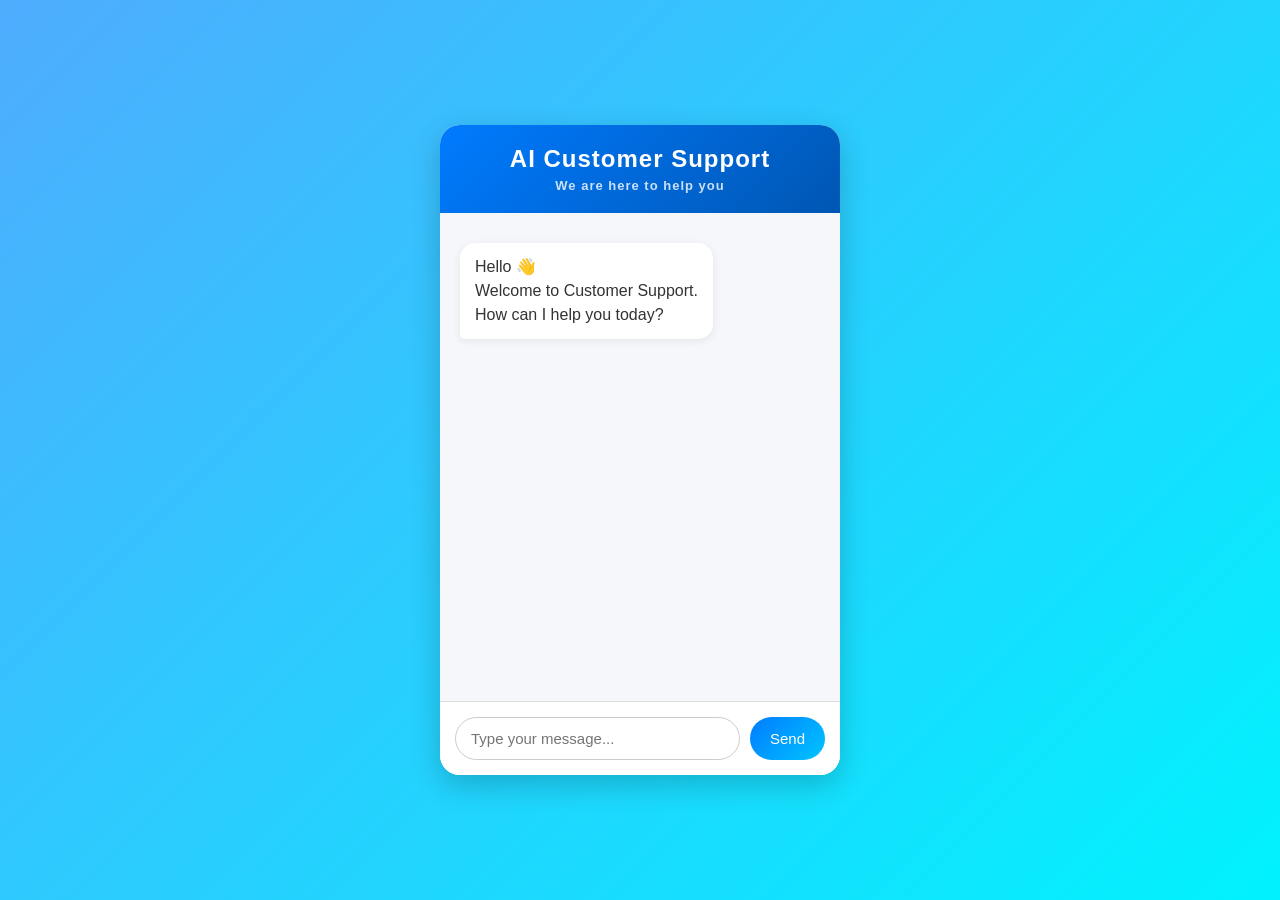
<file: LP2/4-Chatbot/index.html>
<!DOCTYPE html>
<html lang="en">
<head>
  <meta charset="UTF-8" />
  <meta name="viewport" content="width=device-width, initial-scale=1.0"/>
  <title>Customer Support Chatbot</title>

  <link rel="stylesheet" href="style.css">
</head>

<body>

<div class="chat-container">

  <div class="chat-header">
    AI Customer Support

    <div class="chat-subtitle">
      We are here to help you
    </div>
  </div>

  <div class="chat-box" id="chatBox">

    <div class="bot-message">
      Hello 👋 <br>
      Welcome to Customer Support. <br>
      How can I help you today?
    </div>

  </div>

  <div class="input-area">
    <input type="text" id="userInput" placeholder="Type your message...">

    <button onclick="sendMessage()">
      Send
    </button>
  </div>

</div>

<script src="script.js"></script>

</body>
</html>
</file>
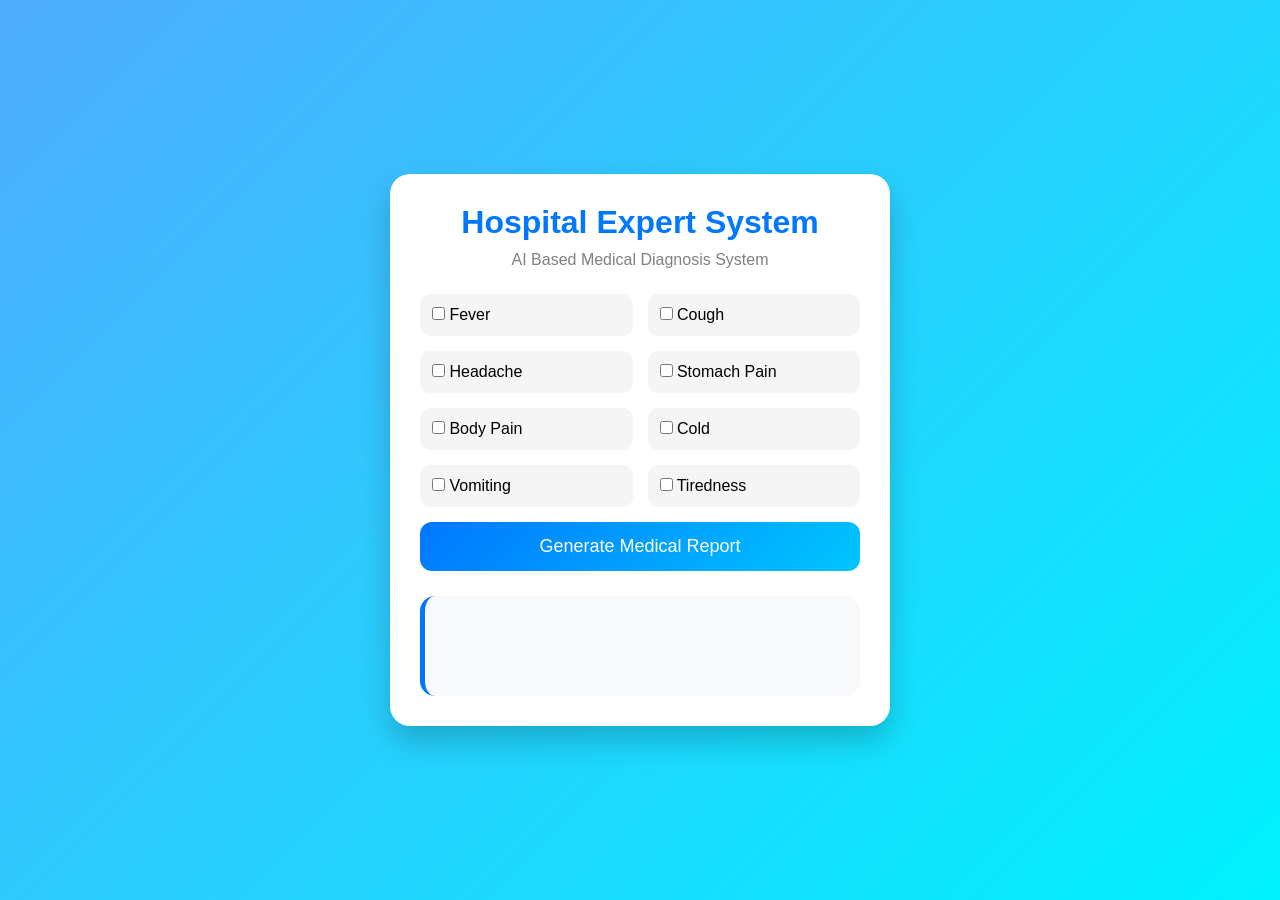
<file: LP2/UI_ExpertSystem/index.html>
<!DOCTYPE html>
<html lang="en">
<head>
    <meta charset="UTF-8">
    <meta name="viewport"
          content="width=device-width, initial-scale=1.0">

    <title>Hospital Expert System</title>

    <link rel="stylesheet" href="style.css">
</head>

<body>

<div class="container">

    <div class="header">
        <h1>Hospital Expert System</h1>
        <p>AI Based Medical Diagnosis System</p>
    </div>

    <div class="form">

        <label>
            <input type="checkbox" id="fever">
            Fever
        </label>

        <label>
            <input type="checkbox" id="cough">
            Cough
        </label>

        <label>
            <input type="checkbox" id="headache">
            Headache
        </label>

        <label>
            <input type="checkbox" id="stomach">
            Stomach Pain
        </label>

        <label>
            <input type="checkbox" id="bodyPain">
            Body Pain
        </label>

        <label>
            <input type="checkbox" id="cold">
            Cold
        </label>

        <label>
            <input type="checkbox" id="vomiting">
            Vomiting
        </label>

        <label>
            <input type="checkbox" id="tiredness">
            Tiredness
        </label>

        <button onclick="checkDisease()">
            Generate Medical Report
        </button>

    </div>

    <div id="result"></div>

</div>

<script src="script.js"></script>

</body>
</html>
</file>
<file: LP2/4-Chatbot/style.css>
*{
    margin:0;
    padding:0;
    box-sizing:border-box;
    font-family:Arial, sans-serif;
}

body{
    height:100vh;
    display:flex;
    justify-content:center;
    align-items:center;
    background:linear-gradient(135deg,#4facfe,#00f2fe);
}

.chat-container{
    width:400px;
    height:650px;
    background:white;
    border-radius:20px;
    overflow:hidden;
    box-shadow:0 10px 30px rgba(0,0,0,0.2);
    display:flex;
    flex-direction:column;
}

.chat-header{
    background:linear-gradient(135deg,#007bff,#0056b3);
    color:white;
    padding:20px;
    text-align:center;
    font-size:24px;
    font-weight:bold;
    letter-spacing:1px;
}

.chat-subtitle{
    font-size:13px;
    margin-top:5px;
    opacity:0.8;
}

.chat-box{
    flex:1;
    padding:20px;
    overflow-y:auto;
    background:#f5f7fb;
    display:flex;
    flex-direction:column;
}

.bot-message,
.user-message{
    max-width:80%;
    padding:12px 15px;
    margin:10px 0;
    border-radius:15px;
    line-height:1.5;
    animation:fadeIn 0.3s ease;
}

.bot-message{
    background:white;
    color:#333;
    align-self:flex-start;
    border-bottom-left-radius:5px;
    box-shadow:0 2px 8px rgba(0,0,0,0.08);
}

.user-message{
    background:linear-gradient(135deg,#007bff,#00c6ff);
    color:white;
    align-self:flex-end;
    border-bottom-right-radius:5px;
    box-shadow:0 2px 8px rgba(0,0,0,0.1);
}

.input-area{
    display:flex;
    padding:15px;
    background:white;
    border-top:1px solid #ddd;
}

.input-area input{
    flex:1;
    padding:12px 15px;
    border:1px solid #ccc;
    border-radius:30px;
    outline:none;
    font-size:15px;
    transition:0.3s;
}

.input-area input:focus{
    border-color:#007bff;
    box-shadow:0 0 5px rgba(0,123,255,0.5);
}

.input-area button{
    margin-left:10px;
    padding:12px 20px;
    border:none;
    border-radius:30px;
    background:linear-gradient(135deg,#007bff,#00c6ff);
    color:white;
    font-size:15px;
    cursor:pointer;
    transition:0.3s;
}

.input-area button:hover{
    transform:scale(1.05);
}

.typing{
    font-size:12px;
    color:gray;
    margin-left:10px;
    margin-top:5px;
}

@keyframes fadeIn{

    from{
        opacity:0;
        transform:translateY(10px);
    }

    to{
        opacity:1;
        transform:translateY(0);
    }
}
</file>
<file: LP2/UI_ExpertSystem/style.css>
*{
    margin:0;
    padding:0;
    box-sizing:border-box;
    font-family:Arial, sans-serif;
}

body{
    height:100vh;
    display:flex;
    justify-content:center;
    align-items:center;
    background:linear-gradient(135deg,#4facfe,#00f2fe);
}

.container{
    width:500px;
    background:white;
    padding:30px;
    border-radius:20px;
    box-shadow:0 15px 30px rgba(0,0,0,0.2);
}

.header{
    text-align:center;
    margin-bottom:25px;
}

.header h1{
    color:#0077ff;
    margin-bottom:10px;
}

.header p{
    color:gray;
}

.form{
    display:grid;
    grid-template-columns:1fr 1fr;
    gap:15px;
}

label{
    background:#f5f5f5;
    padding:12px;
    border-radius:10px;
    cursor:pointer;
    transition:0.3s;
}

label:hover{
    background:#e3f2fd;
}

button{
    grid-column:span 2;
    padding:14px;
    border:none;
    background:linear-gradient(135deg,#0077ff,#00c6ff);
    color:white;
    font-size:18px;
    border-radius:12px;
    cursor:pointer;
    transition:0.3s;
}

button:hover{
    transform:scale(1.03);
}

#result{
    margin-top:25px;
    padding:20px;
    border-radius:15px;
    background:#f8f9fa;
    min-height:100px;
    font-size:18px;
    line-height:1.7;
    border-left:5px solid #0077ff;
}
</file>
